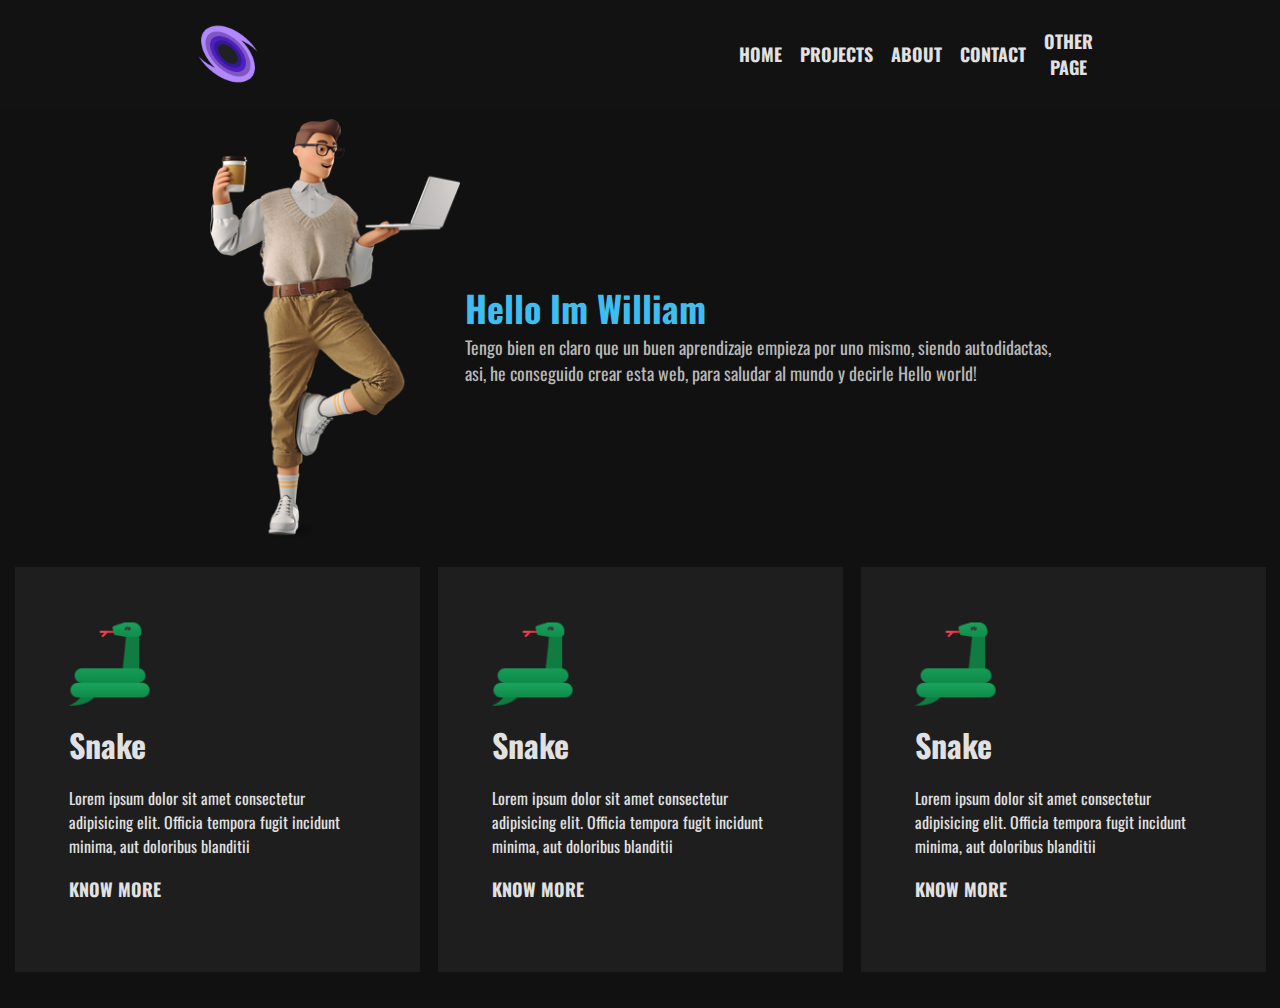
<file: index.html>
<!DOCTYPE html>
<html lang="en">

<head>
    <meta charset="UTF-8">
    <meta http-equiv="X-UA-Compatible" content="IE=edge">
    <meta name="viewport" content="width=device-width, initial-scale=1.0">
    <link rel="shortcut icon" href="css/icon-portafolio.png" type="image/x-icon">
    <link rel="stylesheet" href="css/style.css">
    <title>Portafolio</title>
</head>

<body>
    <header class="head">
        <div class="logo1">
<img class="logo01"src="css/logo1.png" alt="logo">
        </div>
        <div class="header-buttons">
            <button class="more">
                Home
            </button>
            <button class="more">
             Projects
            </button>
            <button class="more">
                About
            </button>
            <button class="more">
                Contact
            </button>
            <button class="more">
                Other Page
            </button>
        </div>
    </header>
    <div class="Container1">
        <div class="card1">
            <div class="boy">
                <img src="css/boy1.png" alt="img">
            </div>
            <div class="about-1">
                <h1 class="hello-im">Hello Im William</h1>
                <p>Tengo bien en claro que un buen aprendizaje empieza por uno mismo, siendo autodidactas, asi, he
                    conseguido crear esta web, para saludar al mundo y decirle Hello world!</p>
            </div>
        </div>
    </div>
<div class="container2">
    <div class="cards">
        <img src="css/snake.png" alt="">
        <h1 class="project">Snake</h1>
        <p class="project-info">Lorem ipsum dolor sit amet consectetur adipisicing elit. Officia tempora fugit incidunt minima, aut doloribus blanditii</p>
        <button role="button" class="more">KNOW MORE</button>
    </div>
    <div class="cards">
        <img src="css/snake.png" alt="">
        <h1 class="project">Snake</h1>
        <p class="project-info">Lorem ipsum dolor sit amet consectetur adipisicing elit. Officia tempora fugit incidunt minima, aut doloribus blanditii</p>
        <button role="button" class="more">KNOW MORE</button>
    </div>
    <div class="cards">
        <img src="css/snake.png" alt="">
        <h1 class="project">Snake</h1>
        <p class="project-info">Lorem ipsum dolor sit amet consectetur adipisicing elit. Officia tempora fugit incidunt minima, aut doloribus blanditii</p>
        <button role="button" class="more">KNOW MORE</button>
    </div>
</div>
</body>

</html>
</file>
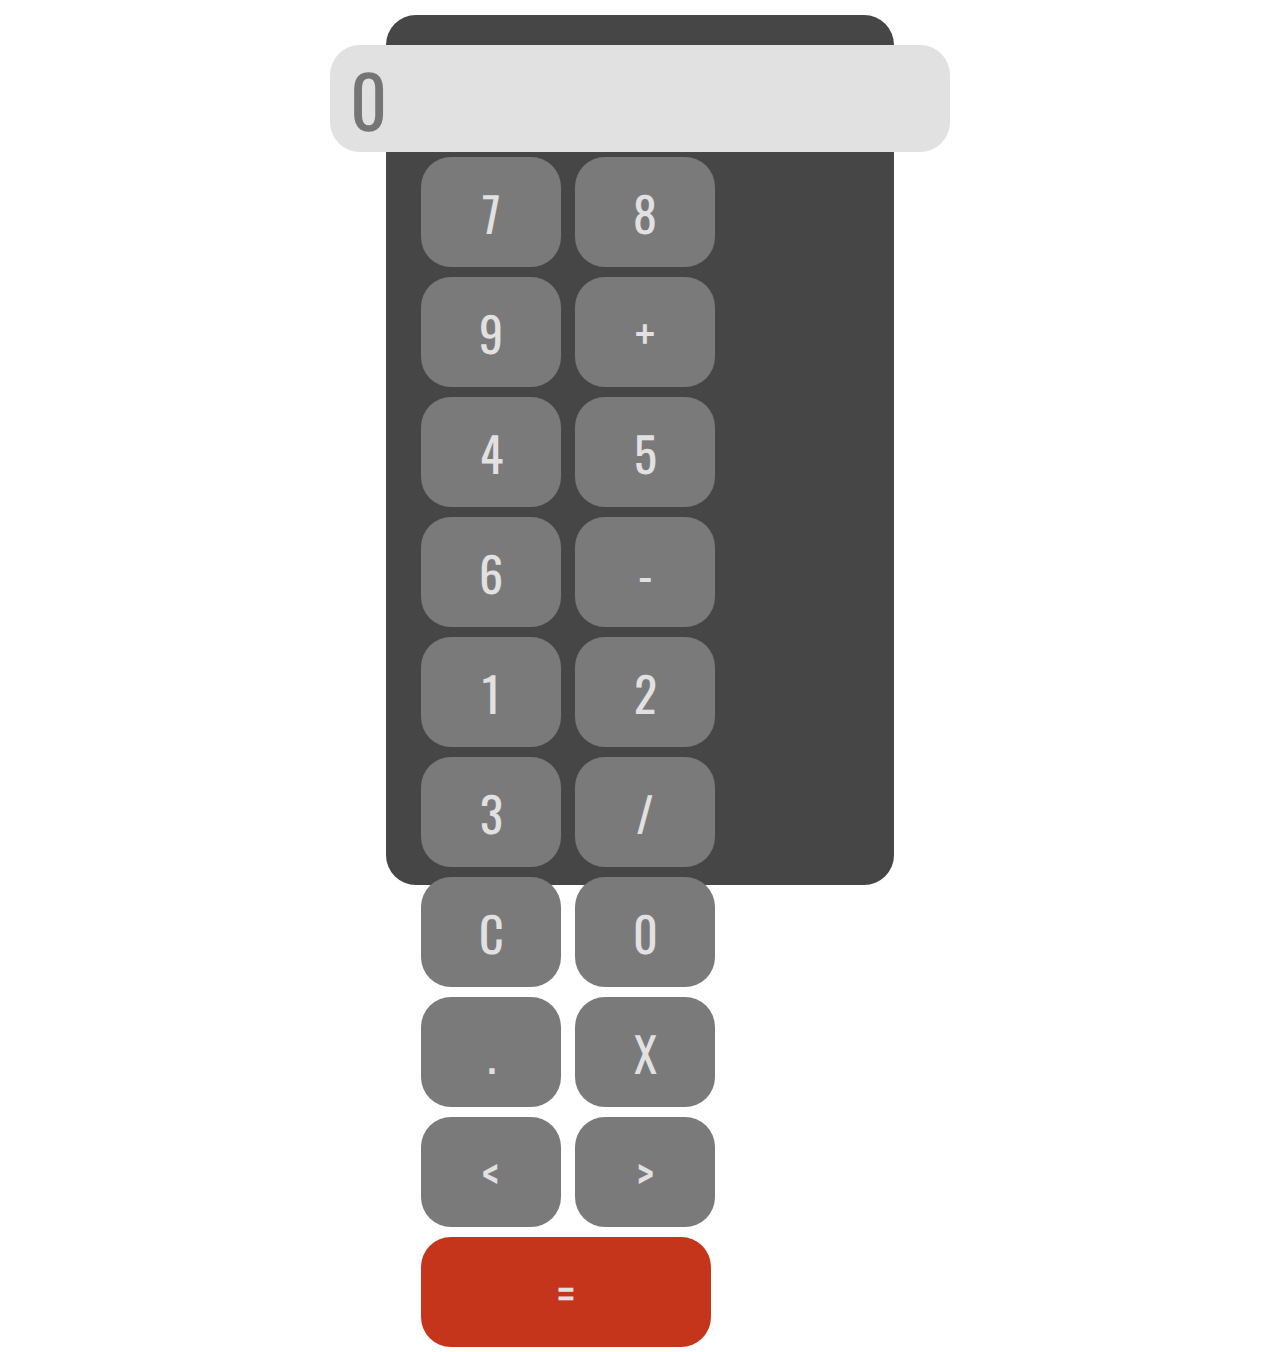
<file: calculator.html>
<!DOCTYPE html>
<html lang="en">

<head>
    <meta charset="UTF-8">
    <meta http-equiv="X-UA-Compatible" content="IE=edge">
    <meta name="viewport" content="width=device-width, initial-scale=1.0">
    <link rel="stylesheet" href="css/calculator.css">
    <link rel="shortcut icon" href="css/calculator.png" type="image/x-icon">

    <title>Calculator</title>
</head>

<body>
    <div class="container">
        <div class="body-calculator">
            <div>
                <input type="resultado" id="resultado" class="resultado" placeholder="0">
            </div>
            <div class="cont">
                <button class="num" id="button7">7</button>
                <button class="num" id="button8">8</button>
                <button class="num" id="button9">9</button>
                <button class="num" id="button+">+</button>
            </div>
            <div class="cont">
                <button class="num" id="button4">4</button>
                <button class="num" id="button5">5</button>
                <button class="num" id="button6">6</button>
                <button class="num" id="button-">-</button>
            </div>
            <div class="cont">
                <button class="num" id="button1">1</button>
                <button class="num" id="button2">2</button>
                <button class="num" id="button3">3</button>
                <button class="num" id="button/">/</button>
            </div>
            <div class="cont">
                <button class="num" id="reset">C</button>
                <button class="num" id="button0">0</button>
                <button class="num" id="button.">.</button>
                <button class="num" id="button*">X</button>
            </div>
            <div class="cont">
                <button class="num" id="button<" ><</button>
                <button class="num" id="button>" >></button>
                <button class="equal" id="equal">=</button>
            </div>
        </div>
    </div>
    <script src="calculator.js"></script>
</body>

</html>
</file>
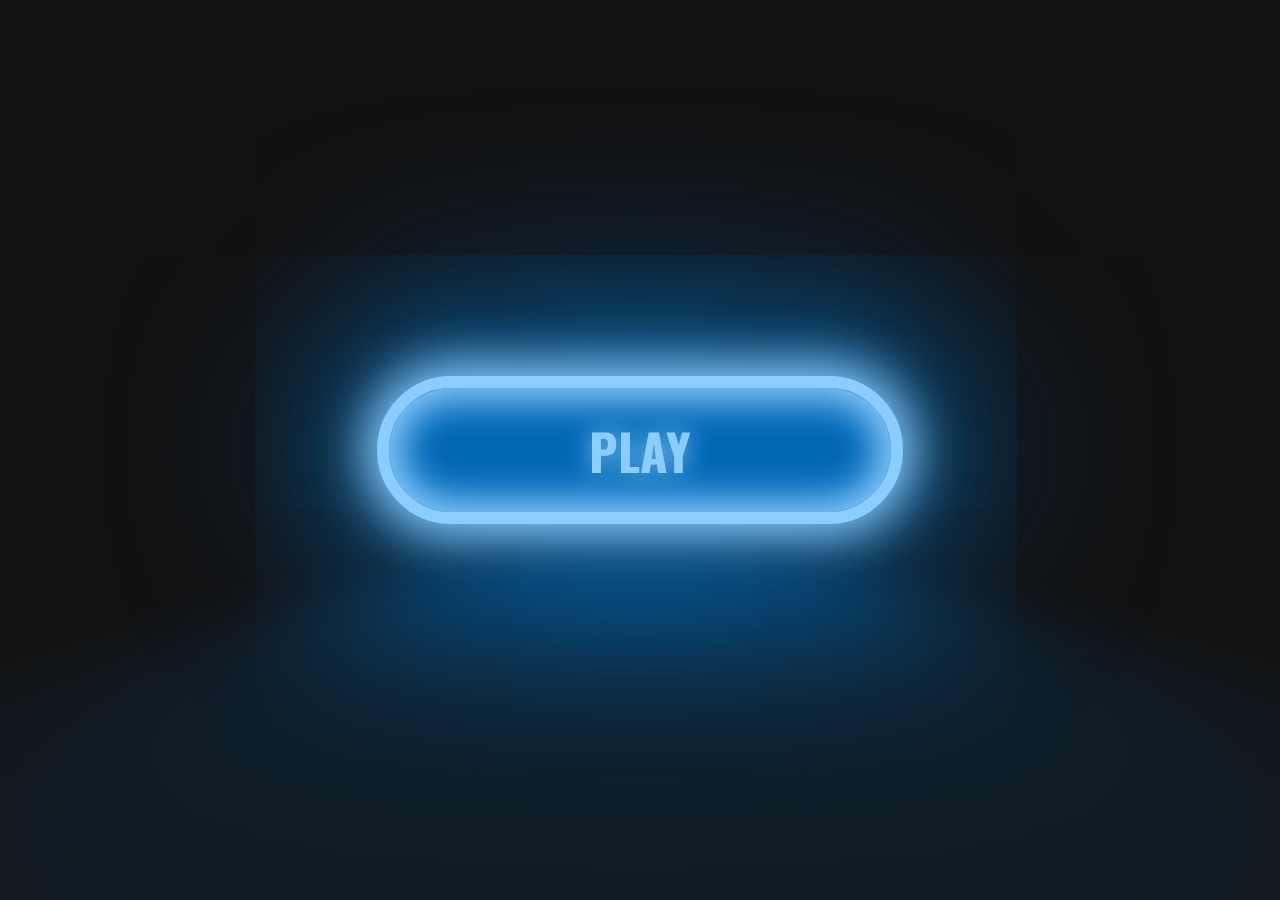
<file: snake.html>
<!DOCTYPE html>
<html lang="en">

<head>
    <meta charset="UTF-8">
    <meta http-equiv="X-UA-Compatible" content="IE=edge">
    <meta name="viewport" content="width=device-width, initial-scale=1.0">
    <link rel="shortcut icon" href="css/snake/snake-ico.png" type="image/x-icon">
    <link rel="stylesheet" href="css/snake/style.css">
    <title>Snake</title>
</head>

<body>
    <div class="container">
        <a href="snake-game.html"><button class="play-game">PLAY
        </button></a>
    </div>
</body>

</html>
</file>
<file: css/style.css>
@import url('https://fonts.googleapis.com/css2?family=Oswald:wght@700&display=swap');

* {
    font-family: 'Oswald', sans-serif;
    margin: 0;
    padding: 0;
    background-color: #111111;
}

::-webkit-scrollbar {
    display: none;
}

.head {
    background-color: #121212;
    display: flex;
    justify-content: space-between;
    height: 8vh;
    padding: 2vh;
    padding-left: 15vw ;
    padding-right: 15vw ;
}

.logo1{
    display: flex;
    background: none;
}
.logo1>img{
    display: flex;
    background: none;
}
.header-buttons {
    background: none;
    display: flex;
    width: 40%;
    justify-content: space-between;
}

.more {
    margin: 1vh;
    background: none;
    font-size: 18px;
    color: #e1e1e1;
    font-family: inherit;
    font-weight: 800;
    cursor: pointer;
    position: relative;
    border: none;
    text-transform: uppercase;
    transition-timing-function: cubic-bezier(0.25, 0.8, 0.25, 1);
    transition-duration: 400ms;
    transition-property: color;
}

.more:focus,
.more:hover {
    color: #fff;
}

.more:focus:after,
.more:hover:after {
    width: 100%;
    left: 0%;
}

.more:after {
    content: "";
    pointer-events: none;
    bottom: -2px;
    left: 0%;
    position: absolute;
    width: 0%;
    height: 2px;
    background-color: #fff;
    transition-timing-function: cubic-bezier(0.25, 0.8, 0.25, 1);
    transition-duration: 400ms;
    transition-property: width, left;
}

/* Part 1, about me */
.Container1 {
    transition: 0.5s;
    display: flex;
    padding-left: 5vw;
    padding-right: 5vw;
    justify-content: center;
    align-items: center;
    height: 50vh;
    cursor: default;
}

.Container1:hover {
    background-size: 101%;
    background-position: 100% -40vh;
    transition: 0.5s;
}

.card1 {
    transition: 0.5s;
    display: flex;
    padding: 0vh 15vw;
    justify-content: space-between;
    align-items: center;
    color: rgb(184, 184, 184);
    width: 100vw;
    height: 50vh;
}

.card1:hover {
    transition: 0.5s;
    color: #ffffff;
}

.boy {
    background: none;
    transition: 0.5s;
}

.boy>img {
    background: none;
    width: 250px;
}

.card1:hover>.boy {
    transition: 0.5s;
    transform: scale(1.3);
}
.hello-im{
    color: #40bdef;
}
.card1:hover>.name {
    transition: 0.5s;
    transform: scale(1.05);
}

.about-1 {
    transition: 0.5s;
    font-size: large;
    white-space: initial;
    width: 600px;
    padding: 2px 5px;
}

.card1:hover>.about-1 {
    transition: 0.5s;
    transform: scale(1.05);
}
.container2{
    display: flex;
    flex-direction: row;
    justify-content: center;
    width: 100vw;
    height: 50vh;
}
.cards{
    padding: 5vh;
    display: flex;
    justify-content: left;
    align-items: flex-start;
    flex-direction: column;
    height: 35vh;
    width: 35vh;
    margin: 1vh;
    color: #e1e1e1;
    background-color: #1e1e1e;
    transition: 1s;
}
.cards>img{
    background: none;
    height: 100px;
}
.cards:hover{
    transition: 1s;
    background-color: #143375;
}
.project{
    margin: 1vh;
    background: none;
}
.project-info{
    margin: 1vh;
    background: none;
}
</file>
<file: css/calculator.css>
@import url('https://fonts.googleapis.com/css2?family=Oswald:wght@700&display=swap');

* {
    font-family: 'Oswald', sans-serif;
    margin: 0;
    padding: 0;
}

::-webkit-scrollbar {
    display: none;
}

.container {
    display: flex;
    justify-content: center;
    align-items: center;
    width: 100vw;
    height: 100vh;
}

.body-calculator {
    padding: 30px;
    border-radius: 30px;
    display: flex;
    justify-content: space-around;
    align-items: center;
    flex-direction: column;
    width: 35vw;
    height: 90vh;
    background-color: #464646;
}

.num {
    font-size: 3em;
    border-style: none;
    color: #e1e1e1;
    background-color: rgb(122, 122, 122);
    text-decoration: none;
    width: 140px;
    height: 110PX;
    margin: 5px;
    cursor: pointer;
    border-radius: 30px;
    transition: 0.2s;
}
.num:active{
    transition: 0.2s;
    transform: scale(0.95);
}
.equal {
    font-size: 3em;
    border-style: none;
    color: #e1e1e1;
    background-color: rgb(197, 53, 27);
    text-decoration: none;
    width: 290px;
    height: 110PX;
    margin: 5px;
    cursor: pointer;
    border-radius: 30px;
    transition: 0.2s;
}
.equal:active{
    transition: 0.2s;
    transform: scale(0.95);
}
.resultado {
    border: 0;
    padding: 0 20px 0px 20px;
    background-color: #e1e1e1;
    width: 580px;
    outline: none;
    border: none;
    text-decoration: none;
    border-radius: 30px;
    font-size: 4.5em;
}
</file>
<file: css/snake/style.css>
@import url('https://fonts.googleapis.com/css2?family=Oswald:wght@700&display=swap');

* {
    font-family: 'Oswald', sans-serif;
    margin: 0;
    padding: 0;
    background-color: #111111;
}

::-webkit-scrollbar {
    display: none;
}
.container{

    display: flex;
    justify-content: center;
    align-items: center;
    width: 100%;
    height: 100vh;
}
.play-game {
    --glow-color: #8bcdff;
    --glow-spread-color: #006dc0;
    --enhanced-glow-color: #74c3ff;
    --btn-color: #0067b6;
    border: .25em solid var(--glow-color);
    padding: 0.5em 4em;
    color: var(--glow-color);
    font-size: 50px;
    font-weight: bold;
    background-color: var(--btn-color);
    border-radius: 3em;
    outline: none;
    box-shadow: 0 0 1em .25em var(--glow-color),
           0 0 4em 1em var(--glow-spread-color),
           inset 0 0 .75em .25em var(--glow-color);
    text-shadow: 0 0 .5em var(--glow-color);
    position: relative;
    transition: all 0.3s;
   }
   
   .play-game::after {
    pointer-events: none;
    content: "";
    position: absolute;
    top: 120%;
    left: 0;
    height: 100%;
    width: 100%;
    background-color: var(--glow-spread-color);
    filter: blur(2em);
    opacity: .7;
    transform: perspective(1.5em) rotateX(35deg) scale(1, .6);
   }
   
   .play-game:hover {
    cursor: pointer;
    color: var(--btn-color);
    background-color: var(--glow-color);
    box-shadow: 0 0 1em .25em var(--glow-color),
           0 0 4em 2em var(--glow-spread-color),
           inset 0 0 .75em .25em var(--glow-color);
   }
   
   .play-game:active {
    box-shadow: 0 0 0.6em .25em var(--glow-color),
           0 0 2.5em 2em var(--glow-spread-color),
           inset 0 0 .5em .25em var(--glow-color);
   }
</file>
